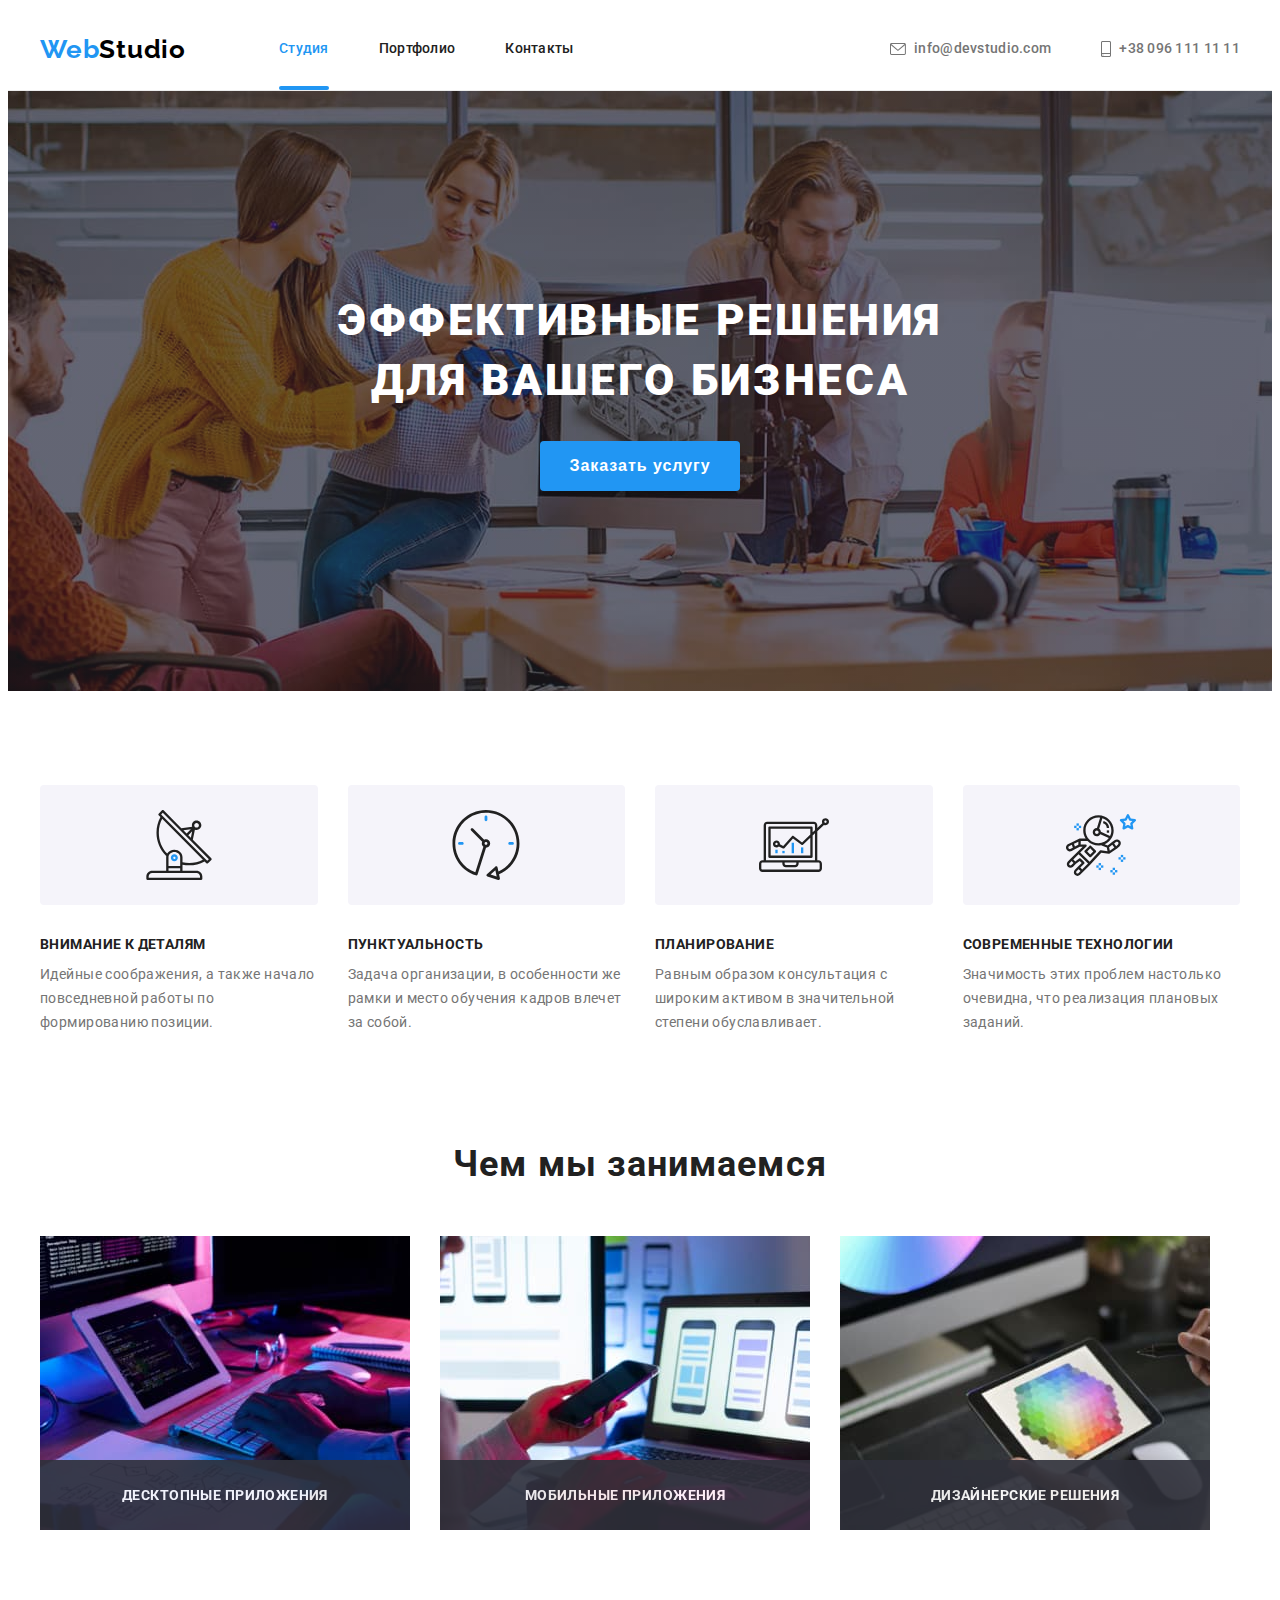
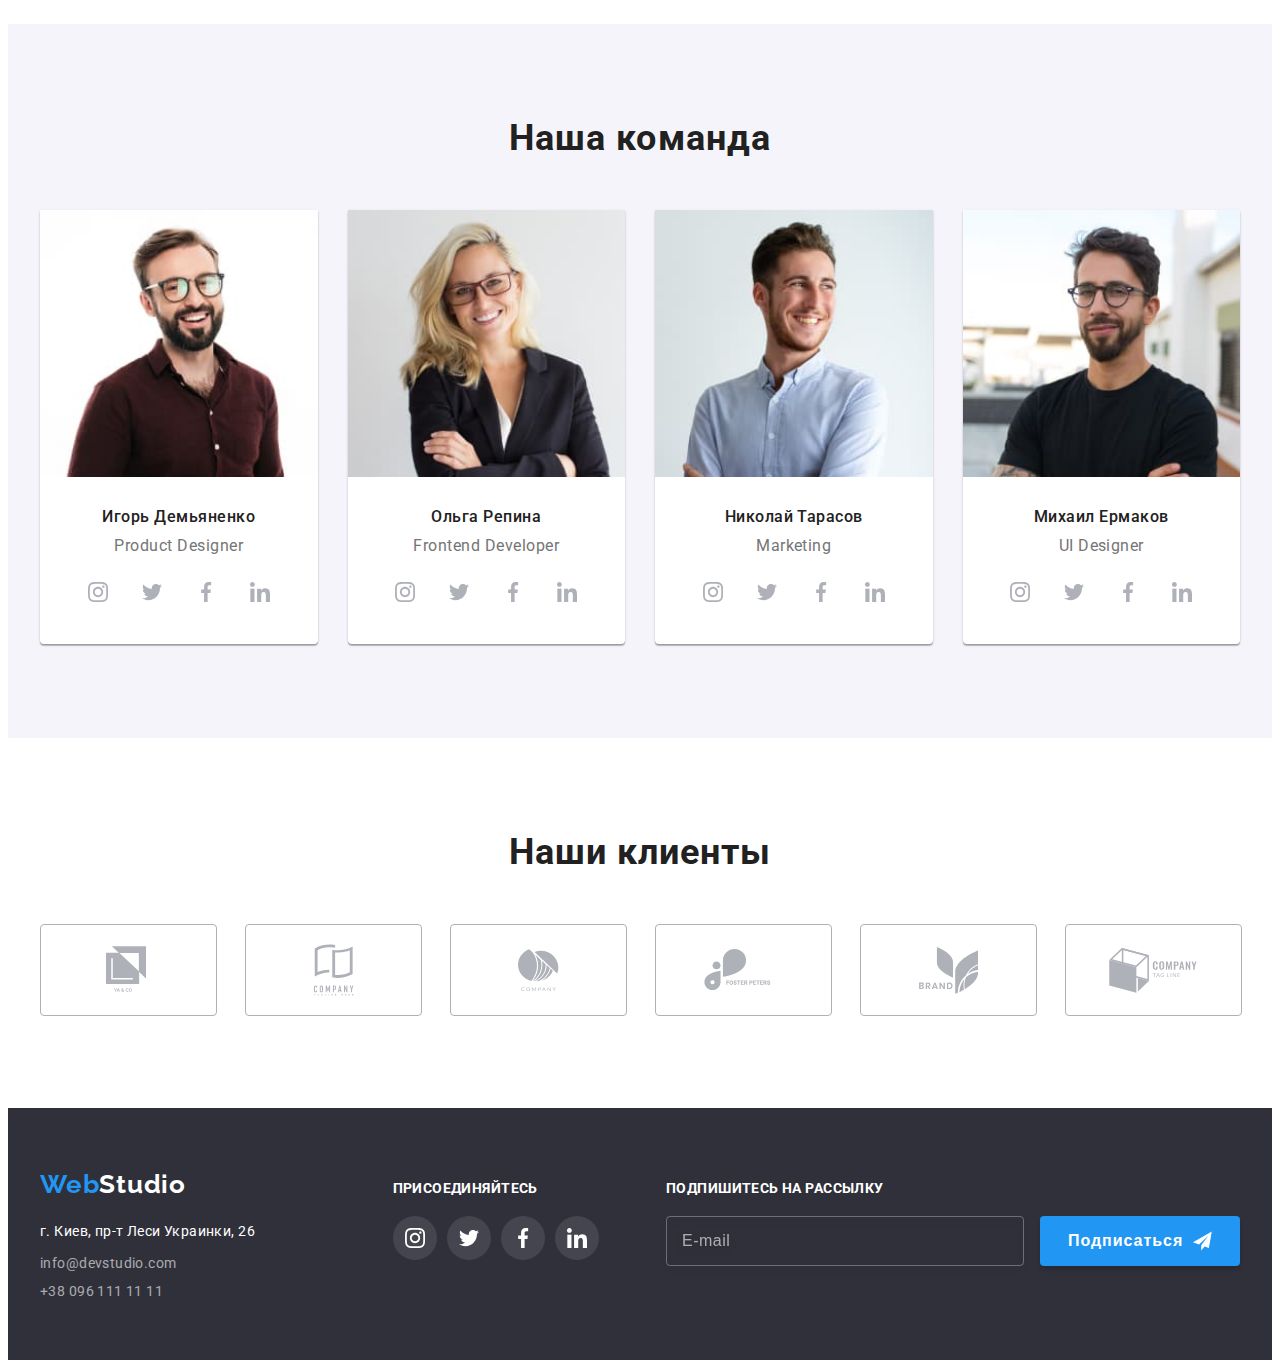
<file: index.html>
<!DOCTYPE html>
<html lang="ru">
<head>
    <meta charset="UTF-8">
    <meta name="viewport" content="width=device-width, initial-scale=1.0">
     <link rel="stylesheet" href="https://cdnjs.cloudflare.com/ajax/libs/modern-normalize/1.0.0/modern-normalize.css" integrity="sha512-Zx6MlUMKSVJoQ+83OwhdILe8cSEsCzfqThJd7J/VA2UrK6Ctj85p+xzqfyuNXE5B1k25uUdmJ2OzItbBy9GHAQ==" crossorigin="anonymous" />
    <link rel="preconnect" href="https://fonts.gstatic.com">
    <link href="https://fonts.googleapis.com/css2?family=Raleway:wght@700&family=Roboto:wght@400;500;700;900&display=swap" rel="stylesheet">
     <link rel="stylesheet" href="./css/main.min.css">
    <title>Web Studio</title>
</head>
<body>
    <header class="header">
        <div class="container">
                <nav class="navigation">
                    <!-- <div class="logo-container"> -->
                    <a class="logo link" href="./index.html"><span class="logo-web">Web</span>Studio</a> 
                   <!-- </div> -->
                    <ul class="navigation-list list">
                      <li class="navigation-list-item"><a class="navigation-list-link link current" href="#">Студия</a></li>
                       <li class="navigation-list-item"><a class="navigation-list-link link" href="./portfolio.html">Портфолио</a></li>
                      <li class="navigation-list-item"><a class="navigation-list-link link" href="#">Контакты</a></li>
                  </ul>   
                   
                </nav> 

                <button type="button" class="burger-btn" data-menu-button>
                      <svg class="burger-icon">
                           <use href="./images/sprite.svg#burger-icon"></use>
                      </svg>
                  </button>

                <ul class="contact-list list">
                        <li class="contact-list-item"><a class="contact-header-link link" href="mailto:info@devstudio.com">
                            <svg class="contact-icon-envelope">
                            <use href="./images/sprite.svg#icon-envelope"></use>
                             </svg>
                             info@devstudio.com</a></li>
                         <li class="contact-list-item"><a class="contact-header-link link" href="tel:+380961111111">
                             <svg class="contact-icon-tel">
                            <use href="./images/sprite.svg#icon-smartphone"></use>
                             </svg>
                            +38 096 111 11 11</a></li>
                  </ul>             
        </div>
        <div class="mobile-menu" data-menu>
            <button type="button" class="mobile-close-btn">
                     <svg class="mobile-close-icon" data-menu-close>
                           <use href="./images/sprite.svg#mobile-close-icon"></use>
                      </svg>    
            </button>
            <ul class="mobile-menu-list list">
                <li class="mobile-menu-item"><a href="#" class="mobile-nav-link link">Студия</a></li>
                <li class="mobile-menu-item"><a href="./portfolio.html" class="mobile-nav-link link">Портфолио</a></li>
                <li class="mobile-menu-item"><a href="" class="mobile-nav-link link">Контакты</a></li>
            </ul>
            <ul class="mobile-contact-list list">
                <li class="mobile-contact-item">
                    <a class="mobile-contact-tel link" href="tel:+380961111111">+38 096 111 11 11</a>
                </li>
                <li class="mobile-contact-item">
                    <a href="mailto:info@devstudio.com" class="mobile-contact-mail link">info@devstudio.com</a>
                </li>
            </ul>
            
            
           <ul class="mobile-social-list list">
               <li class="mobile-social-list-item"><a href="" class="mobile-social-list-link link">Instagram</a>
                <span class="mobile-social-list-line"></span>
            </li>
               <li class="mobile-social-list-item"><a href="" class="mobile-social-list-link link">Twitter</a>
                <span class="mobile-social-list-line"></span>
            </li>
               <li class="mobile-social-list-item"><a href="" class="mobile-social-list-link link">Facebook</a>
                <span class="mobile-social-list-line"></span>
            </li>
               
            <li class="mobile-social-list-item"><a href="" class="mobile-social-list-link link">Linkedin</a>
            </li>
           </ul>
        </div>
    </header>
    <main>
        <!--Секция Hero-->
        <section class="hero">
            
            <div class="container">
            <h1 class="hero-headline">Эффективные решения для вашего бизнеса</h1>
            <div class="hero-button">
            <button data-modal-open class="modal-button" type="button">Заказать услугу</button>
            </div>    
             </div>    
        </section>
       
        <!--секция преимущества-->
        <section class="advantages section-padding">
            <div class="container">
                <h2 class="visually-hidden">Web Studio</h2>
                <ul class="advantages-list list">
                <li class="advantages-list-item">
                    <div class="advantages-icon-container">
                        <svg class="advantages-icon">
                        <use href="./images/sprite.svg#icon-antenna"></use>
                    </svg>
                    </div>
                    <h3 class="advantages-headline">Внимание к деталям</h3>
                    <p class="advantages-paragraph">Идейные соображения, а также начало повседневной работы по формированию позиции.</p>
                </li>
                <li class="advantages-list-item">
                    <div class="advantages-icon-container">
                        <svg class="advantages-icon">
                        <use href="./images/sprite.svg#icon-clock"></use>
                    </svg>
                    </div>
                    <h3 class="advantages-headline">Пунктуальность</h3>
                    <p class="advantages-paragraph">Задача организации, в особенности же рамки и место обучения кадров влечет за собой.</p>
                </li>
                <li class="advantages-list-item">
                    <div class="advantages-icon-container">
                        <svg class="advantages-icon">
                        <use href="./images/sprite.svg#icon-diagram"></use>
                    </svg>
                    </div>
                    <h3 class="advantages-headline">Планирование</h3>
                    <p class="advantages-paragraph">Равным образом консультация с широким активом в значительной степени обуславливает.</p>
                </li>
                <li class="advantages-list-item">
                    <div class="advantages-icon-container">
                        <svg class="advantages-icon">
                        <use href="./images/sprite.svg#icon-astronaut"></use>
                    </svg>
                    </div>
                    <h3 class="advantages-headline">Современные технологии</h3>
                    <p class="advantages-paragraph">Значимость этих проблем настолько очевидна, что реализация плановых заданий.</p>
                </li>
                </ul>      
            </div>      
        </section> 
      
        <!-- секция чем мы занимаемся -->
        
        <section class="what-we-do">
             <div class="what-we-do-cards container ">
                 <h2 class="what-we-do-headline">Чем мы занимаемся</h2>
                     <ul class="what-we-do-list list">
                         <li class="what-we-do-item">
                         <img class="what-we-do-img" src="./images/img1.jpg" alt="код на экране планшета">
                        <div class="what-we-do-lower"><p class="what-we-do-description">Десктопные приложения</p>  
                        </div>
                        </li>
                         <li class="what-we-do-item">
                          <img class="what-we-do-img" src="./images/img2.jpg" alt="макет телефона на экране">
                        <div class="what-we-do-lower"><p class="what-we-do-description">Мобильные приложения</p>    
                        </div>
                        </li>
                          <li class="what-we-do-item">
                         <img class="what-we-do-img" src="./images/img3.jpg" alt="цветовая палитра на экране планшета">
                        <div class="what-we-do-lower"><p class="what-we-do-description">Дизайнерские решения</p>    
                        </div>
                        </li>                
                     </ul>
            </div>
        </section> 
        <!--секция Наша команда-->
     <section class="our-team-section section-padding">
            <div class="our-team container">
                 <h2 class="our-team-headline">Наша команда</h2>
                <ul class="our-team-list list">
                    <li class="our-team-item">
                        
                             <picture>
                                <source media="(min-width: 1200px)" srcset="./images/igor-desktop.jpg 1x, ./images/igor-desktop@2x.jpg 2x"/>
                                <source  media="(min-width: 768px)" srcset="./images/igor-tablet.jpg 1x, ./images/igor-tablet@2x.jpg 2x"/>
                                <source media="(min-width: 480px)" srcset="./images/igor-mobile.jpg 1x, ./images/igor-mobile@2x.jpg 2x"/>
                           
                                <img class="our-team-img" src="./images/igor-mobile.jpg" alt="Игорь Демьяненко" width="450" />
                             </picture>

                        <div class="team-card">
                            <h3 class="our-team-name">Игорь Демьяненко</h3>
                            <p class="our-team-p">Product Designer</p> 
                            <ul class="social-list list">
                            <li class="social-list-item"><a class="social-list-link" href=""><svg class="social-list-icon">
                                <use href="./images/sprite.svg#icon-instagram"></use>
                            </svg></a></li>
                            <li class="social-list-item"><a class="social-list-link" href=""><svg class="social-list-icon">
                                <use href="./images/sprite.svg#icon-twitter"></use>
                            </svg>
                            </a></li>
                            <li class="social-list-item"><a class="social-list-link" href=""><svg class="social-list-icon">
                                <use href="./images/sprite.svg#icon-facebook"></use>
                            </svg></a></li>
                            <li class="social-list-item"><a class="social-list-link" href=""><svg class="social-list-icon">
                                <use href="./images/sprite.svg#icon-linkedin"></use>
                            </svg></a></li> 
                            </ul>                        
                        </div>    
                    </li>
                    <li class="our-team-item">
                        
                            <picture>
                               <source  media="(min-width: 1200px)" srcset="./images/olga-desktop.jpg 1x, ./images/olga-desktop@2x.jpg 2x"/>
                               <source media="(min-width: 768px)" srcset="./images/olga-tablet.jpg 1x, ./images/olga-tablet@2x.jpg 2x"/>
                                <source media="(min-width: 480px)" srcset="./images/olga-mobile.jpg 1x, ./images/olga-mobile@2x.jpg 2x"/>
                             <img class="our-team-img"  src="./images/olga-mobile.jpg" alt="Ольга Репина"/>
                           </picture>

                         <div class="team-card">
                            <h3 class="our-team-name">Ольга Репина</h3>
                            <p class="our-team-p">Frontend Developer</p>
                            <ul class="social-list list">
                            <li class="social-list-item"><a class="social-list-link" href=""><svg class="social-list-icon">
                                <use href="./images/sprite.svg#icon-instagram"></use>
                            </svg></a></li>
                            <li class="social-list-item"><a class="social-list-link" href=""><svg class="social-list-icon">
                                <use href="./images/sprite.svg#icon-twitter"></use>
                            </svg></a></li>
                            <li class="social-list-item"><a class="social-list-link" href=""><svg class="social-list-icon">
                                <use href="./images/sprite.svg#icon-facebook"></use>
                            </svg></a></li>
                            <li class="social-list-item"><a class="social-list-link" href=""><svg class="social-list-icon">
                                <use href="./images/sprite.svg#icon-linkedin"></use>
                            </svg></a></li> 
                            </ul> 
                        </div>    
                    </li>
                        <li class="our-team-item">
                         <picture>
                          <source  media="(min-width: 1200px)" srcset="./images/nikolay-desktop.jpg 1x, ./images/nikolay-desktop@2x.jpg 2x"/>
                               <source media="(min-width: 768px)" srcset="./imagesnikolay-tablet.jpg 1x, ./images/nikolay-tablet@2x.jpg 2x"/>
                                <source media="(min-width: 480px)" srcset="./images/nikolay-mobile.jpg 1x, ./images/nikolay-mobile@2x.jpg 2x"/>
                      
                            <img  class="our-team-img" width="270" src="./images/nikolay.jpg" alt="Николай Тарасов">
                       </picture>
                            <div class="team-card">
                            <h3 class="our-team-name">Николай Тарасов</h3>
                            <p class="our-team-p">Marketing</p>  
                            <ul class="social-list list">
                            <li class="social-list-item"><a class="social-list-link" href=""><svg class="social-list-icon">
                                <use href="./images/sprite.svg#icon-instagram"></use>
                            </svg></a></li>
                            <li class="social-list-item"><a class="social-list-link" href=""><svg class="social-list-icon">
                                <use href="./images/sprite.svg#icon-twitter"></use>
                            </svg></a></li>
                            <li class="social-list-item"><a class="social-list-link" href=""><svg class="social-list-icon">
                                <use href="./images/sprite.svg#icon-facebook"></use>
                            </svg></a></li>
                            <li class="social-list-item"><a class="social-list-link" href=""><svg class="social-list-icon">
                                <use href="./images/sprite.svg#icon-linkedin"></use>
                            </svg></a></li> 
                            </ul>                                                      
                        </div>
                    </li>
                    <li class="our-team-item">
                        <picture>
                             <source  media="(min-width: 1200px)" srcset="./images/mihail-desktop.jpg 1x, ./images/mihail-desktop@2x.jpg 2x"/>
                               <source media="(min-width: 768px)" srcset="./images/mihail-tablet.jpg 1x, ./images/mihail-tablet@2x.jpg 2x"/>
                                <source media="(min-width: 480px)" srcset="./images/mihail-mobile.jpg 1x, ./images/mihail-mobile@2x.jpg 2x"/>
                      
                             <img class="our-team-img" width="270" src="./images/mihail.jpg" alt="Михаил Ермаков">
                        </picture>
                        
                             <div class="team-card">                        
                                 <h3 class="our-team-name">Михаил Ермаков</h3>
                            <p class="our-team-p">UI Designer</p>  
                            <ul class="social-list list">
                            <li class="social-list-item"><a class="social-list-link" href=""><svg class="social-list-icon">
                                <use href="./images/sprite.svg#icon-instagram"></use>
                            </svg></a></li>
                            <li class="social-list-item"><a class="social-list-link" href=""><svg class="social-list-icon">
                                <use href="./images/sprite.svg#icon-twitter"></use>
                            </svg></a></li>
                            <li class="social-list-item"><a class="social-list-link" href=""><svg class="social-list-icon">
                                <use href="./images/sprite.svg#icon-facebook"></use>
                            </svg></a></li>
                            <li class="social-list-item"><a class="social-list-link" href=""><svg class="social-list-icon">
                                <use href="./images/sprite.svg#icon-linkedin"></use>
                            </svg></a></li> 
                            </ul>    
                        </div>     
                    </li>
            </ul>
            </div>
        </section>
        <section class="clients section-padding">
            <div class="container">
                <h2 class="clients-headline">Наши клиенты</h2>
                <ul class="clients-list list">
                    <li class="clients-list-item"><a class="clients-link" href=""> 
                     <svg width="44.2px" height="49.2px" class="client-list-icon">
                                <use  href="./images/sprite.svg#icon-logo-1"></use>
                            </svg>   
                    </a>
                     </li>
                     <li class="clients-list-item"><a class="clients-link" href=""> 
                     <svg width="40px" height="52px" class="client-list-icon">
                                <use href="./images/sprite.svg#icon-logo-2"></use>
                            </svg>   
                    </a>
                     </li>
                     <li class="clients-list-item"><a class="clients-link" href=""> 
                     <svg width="41px" height="42.6px" class="client-list-icon">
                                <use href="./images/sprite.svg#icon-logo-3"></use>
                            </svg>   
                    </a>
                     </li>
                     <li class="clients-list-item"><a class="clients-link" href=""> 
                     <svg width="79.6px" height="42.0px" class="client-list-icon">
                                <use href="./images/sprite.svg#icon-logo-4"></use>
                            </svg>   
                    </a>
                     </li>
                     <li class="clients-list-item"><a class="clients-link" href=""> 
                     <svg width="59px" height="47px" class="client-list-icon">
                                <use href="./images/sprite.svg#icon-logo-5"></use>
                            </svg>   
                    </a>
                     </li>
                     <li class="clients-list-item"><a class="clients-link" href=""> 
                     <svg width="88.48px" height="45.4px" class="client-list-icon">
                                <use href="./images/sprite.svg#icon-logo-6"></use>
                            </svg>   
                    </a>
                     </li>
                </ul>


            </div>
        </section>

    </main>
    <!--футер-->
    <footer class="footer">
        <div class="container">
            <div class="footer-left">
                <a class="logo-studio-footer link" href="./index.html"><span class="logo-web">Web</span>Studio</a> 
                <address class="adress">
                 <ul class="adress-list list">
                     <li class="adress-list-item"><p class="footer-p">г. Киев, пр-т Леси Украинки, 26</p></li>
                       <li class="adress-list-item"><a class="footer-link link" href="mailto:info@devstudio.com">info@devstudio.com</a></li>
                       <li class="adress-list-item"><a class="footer-link link" href="tel:+380961111111">+38 096 111 11 11</a></li>
                     </ul>
                 </address>
            </div>
            <div class="footer-right">
             <p class="footer-call">присоединяйтесь</p>
                <ul class="social-list-footer list">
                            <li class="social-list-item-footer"><a class="social-list-footer-link" href=""><svg class="social-list-icon">
                                <use href="./images/sprite.svg#icon-instagram"></use>
                            </svg></a></li>
                            <li class="social-list-item-footer"><a class="social-list-footer-link" href=""><svg class="social-list-icon">
                                <use href="./images/sprite.svg#icon-twitter"></use>
                            </svg></a></li>
                            <li class="social-list-item-footer"><a class="social-list-footer-link" href=""><svg class="social-list-icon">
                                <use href="./images/sprite.svg#icon-facebook"></use>
                            </svg></a></li>
                            <li class="social-list-item-footer"><a class="social-list-footer-link" href=""><svg class="social-list-icon">
                                <use href="./images/sprite.svg#icon-linkedin"></use>
                            </svg></a></li> 
                </ul>  
             </div>
             <div class="form-footer">
                 <form action="#">
                     <div class="footer-wraper">
                     <p class="footer-call">подпишитесь на рассылку</p>
                     <input  name="user-e-mail" type="email" required class="input-footer" placeholder="E-mail">
                     <button type="submit" class="footer-button">
                         <span class="footer-button-inside">
                            Подписаться <svg class="footer-button-icon">
                                <use href="./images/sprite.svg#icon-send"></use>
                                </svg>
                            </span>
                        </button>
                    </div>
                 </form>
             </div>
        </div>
    </footer>
 
<div class="backdrop is-hidden" data-modal>
    <div class="modal">
        <div class="modal-close">
            <button data-modal-close class="modal-cross-link"> 
                <svg class="modal-icon">
              <use href="./images/sprite.svg#icon-cross"></use>
            </svg>
             </button>
             </div> 
             
            <form action="#" class="modal-form">
                <p class="form-call">Оставьте свои данные, мы вам перезвоним</p>
            
            
            <label class="modal-form-input-label">
                <span class="form-label">Имя</span>
            <span class="modal-form-input-wraper"> <input  name="modal-username" type="text" class="modal-form-input" minlength="2" required>
              <svg class="modal-input-icon">
              <use href="./images/sprite.svg#user"></use>
            </svg>  
            
            </span>
            </label>
            
            
            <label  class="modal-form-input-label">
              <span class="form-label">Телефон</span>
            <span class="modal-form-input-wraper"> <input  name="modal-user-tel" type="tel" pattern="[0-9]{10}" class="modal-form-input" required>
              <svg class="modal-input-icon">
              <use href="./images/sprite.svg#tel"></use>
            </svg>  
            </span>
            </label>

            <label class="modal-form-input-label">
               <span class="form-label">Почта</span>
            <span class="modal-form-input-wraper"> <input  name="modal-mail" type="email" class="modal-form-input" required>
              <svg class="modal-input-icon">
              <use href="./images/sprite.svg#e-mail"></use>
            </svg>  
            </span>
            </label>

            <label for="modal-massage" class="modal-form-input-label">
                <span class="form-label">Комментарий</span> 
                            <textarea name="modal-form-message" placeholder="Введите текст" id="modal-massage" class="modal-form-input-text"></textarea>

            </label>
            
            <div class="policy-wraper">
             <input type="checkbox" name="user-policy" id="policy-check"
                    class="modal-form-check-policy visually-hidden" required>
                <label for="policy-check" class="modal-form-label-policy">Соглашаюсь с рассылкой и принимаю &nbsp;<a href="#" class="link-policy"> Условия
                        договора</a> </label>
            </div>

            <button type="submit" class="modal-form-button" >Отправить</button>
        
              </form>
   
    </div>
    
</div>
<script src="./js/modal.js"></script>
<script src="./js/mobile-menu.js"></script>
</body>
</html>
</file>
<file: css/main.min.css>
:root{--accent-color: #2196F3;--bg-color: #fff;--border-color: #ECECEC;--font-color: #757575;--hero-bg-color: #2F303A;--modal-button-hover:#188CE8;--logo-web-color: #000;--subtitle-font-color: #212121;--block-border-color: #eee;--block-bg:  #F5F4FA;--social-icon-contact: #AFB1B8;--transparent-bg: rgba(255, 255, 255, 0.1);--footer-input: rgba(255, 255, 255, 0.6);--placeholder-form:rgba(117, 117, 117, 0.5);--form-border: rgba(33, 33, 33, 0.2)}.visually-hidden{position:absolute !important;clip:rect(1px 1px 1px 1px);clip:rect(1px, 1px, 1px, 1px);padding:0 !important;border:0 !important;height:1px !important;width:1px !important;overflow:hidden}body{font-family:'Roboto', sans-serif;color:var(--font-color)}p{margin:0}h1,h2,h3,h4,h5,h6{margin:0}img{display:block}ul,ol{margin:0;padding:0}.link{text-decoration:none}.list{list-style:none}.section-padding{padding-bottom:60px;padding-top:60px}@media screen and (min-width: 1200px){.section-padding{padding-bottom:94px;padding-top:94px}}.container{width:100%;padding:0 15px}.header .container{display:flex;align-items:center;justify-content:space-between}@media screen and (min-width: 480px){.container{width:480px;margin:0 auto}}@media screen and (min-width: 768px){.container{width:768px}.header .container{display:flex;align-items:center}}@media screen and (min-width: 1200px){.container{width:1200px}}@media screen and (min-width: 768px){.footer .container{display:flex;flex-wrap:wrap;justify-content:space-around;align-items:baseline}}@media screen and (min-width: 1200px){.footer .container{justify-content:space-between}}@media screen and (max-width: 1199px){.footer .container{text-align:center}}.modal-button{display:block;font-weight:700;font-size:16px;line-height:1.875;font-style:normal;cursor:pointer;margin:0 auto;text-align:center;letter-spacing:0.06em;color:var(--bg-color);background:var(--accent-color);box-shadow:0px 4px 4px rgba(0,0,0,0.15);border-color:transparent;border-radius:4px;min-width:200px;border:0;height:50px;transition-property:background-color;transition-duration:250ms;transition-timing-function:cubic-bezier(0.4, 0, 0.2, 1)}.modal-button:hover,.modal-button:focus{background-color:var(--modal-button-hover)}.social-list{display:flex;justify-content:center;align-items:center}.social-list-item{display:block;width:44px;height:44px}.social-list-item:not(:last-child){margin-right:10px}.social-list-link{display:flex;justify-content:center;align-items:center;background-color:var(--bg-color);border-radius:50%;width:100%;height:100%;fill:var(--social-icon-contact);transition-property:fill, background-color;transition-duration:250ms;transition-timing-function:cubic-bezier(0.4, 0, 0.2, 1)}.social-list-link:hover,.social-list-link:focus{background-color:var(--accent-color);fill:var(--bg-color)}.social-list-footer-link:hover,.social-listfooter-link:focus{background-color:var(--accent-color);fill:var(--bg-color)}.social-list-link:hover,.social-list-link:focus,.social-list-footer-link:hover,.social-list-footer-link:focus{background-color:var(--accent-color);fill:var(--bg-color)}.social-list-icon{width:20px;height:20px;fill:inherit}.logo{font-style:normal;font-weight:700;font-size:24px;line-height:1.16;letter-spacing:0.03em;color:var(--logo-web-color);font-family:Raleway}.logo-web{font-style:normal;font-weight:bold;font-size:24px;line-height:1.16;letter-spacing:0.03em;color:var(--accent-color);font-family:Raleway}.logo.link{padding-top:15px;padding-bottom:15px}@media screen and (min-width: 768px){.logo.link{padding-top:25px;padding-bottom:25px}}@media screen and (min-width: 1200px){.logo{font-size:26px;line-height:1.17}.logo-web{font-size:26px;line-height:1.17}.logo.link{padding-top:24px;padding-bottom:24px}}.modal{position:absolute;top:50%;left:50%;transform:translate(-50%, -50%);width:95%;height:95%;max-height:609px;overflow:scroll;box-shadow:0px 1px 3px rgba(0,0,0,0.12),0px 1px 1px rgba(0,0,0,0.14),0px 2px 1px rgba(0,0,0,0.2);border-radius:4px;background-color:var(--bg-color);padding:40px;opacity:1;transition-property:opacity;transition-duration:250ms;transition-timing-function:cubic-bezier(0.4, 0, 0.2, 1)}@media screen and (min-width: 480px){.modal{max-width:450px;max-height:609px}}@media screen and (min-width: 1200px){.modal{max-width:528px;max-height:581px}}.modal-close{position:absolute;top:8px;right:8px;width:30px;height:30px}.modal-cross-link{background-color:var(--bg-color);display:flex;justify-content:center;align-items:center;width:100%;height:100%;border-radius:50%;border:1px solid rgba(0,0,0,0.1);cursor:pointer;transition-property:fill;transition-duration:250ms;transition-timing-function:cubic-bezier(0.4, 0, 0.2, 1)}.modal-cross-link:hover,.modal-cross-link:focus{fill:var(--accent-color)}.modal-icon{width:11px;height:11px}.modal-form{display:flex;flex-direction:column}.modal-form-button{display:block;font-weight:700;font-size:16px;line-height:1.875;font-style:normal;cursor:pointer;margin:0 auto;text-align:center;letter-spacing:0.06em;color:var(--bg-color);background:var(--accent-color);box-shadow:0px 4px 4px rgba(0,0,0,0.15);border-color:transparent;border-radius:4px;min-width:200px;border:0;height:50px;transition-property:background-color;transition-duration:250ms;transition-timing-function:cubic-bezier(0.4, 0, 0.2, 1)}.modal-form-button:hover,.modal-form-button:focus{background-color:var(--modal-button-hover);cursor:pointer}.modal-form-label{display:block;font-family:Roboto;font-style:normal;font-weight:normal;font-size:12px;line-height:1.166;letter-spacing:0.01em;color:var(--font-color);padding-bottom:12px}.modal-form-label-policy::before{display:inline-block;width:16px;height:15px;border:1px solid black;border-radius:2px;content:"";background-color:var(--bg-color);margin-right:7px}.modal-form-label-policy{display:flex;align-items:center;flex-wrap:wrap;font-style:normal;font-weight:normal;font-size:12px;line-height:1.16;letter-spacing:0.03em;color:var(--font-color)}@media screen and (min-width: 1200px){.modal-form-label-policy{Font-size:14px;line-height:1.71}}.modal-form-label-policy-policy:hover{cursor:pointer}.modal-form-check-policy:checked+.modal-form-label-policy::before{background-color:var(--accent-color);background-image:url(../images/check.svg);background-position:center;border-color:transparent}.modal-form-check-policy:focus+.modal-form-label-policy::before{box-shadow:0 0 0 2px var(--accent-color)}.modal-form-input{display:block;width:100%;height:40px;border:1px solid var(--form-border);box-sizing:border-box;border:1px;border-style:solid;border-color:var(--form-border);border-radius:4px;outline:none;margin-bottom:10px;padding-left:42px;font-family:Roboto;font-style:normal;font-weight:normal;font-size:16px;line-height:1.25;letter-spacing:0.03em;transition-property:border-color;transition-duration:250ms;transition-timing-function:cubic-bezier(0.4, 0, 0.2, 1)}.modal-form-input:focus{border-color:var(--accent-color)}.modal-form-input-wraper{position:relative;display:block}.modal-form-input-text{display:block;padding:12px 16px;margin-bottom:20px;height:120px;width:100%;font-size:14px;line-height:1.143;letter-spacing:0.01em;display:block;width:100%;outline:none;resize:none;border:1px solid;border-radius:4px;border-color:var(--form-border);transition-property:border-color;transition-duration:250ms;transition-timing-function:cubic-bezier(0.4, 0, 0.2, 1)}.modal-form-input-text:focus{border-color:var(--accent-color)}.modal-form-input-text::placeholder{color:var(--placeholder-form)}.modal-input-icon{position:absolute;top:50%;left:12px;transform:translateY(-50%);width:18px;height:18px;fill:var(--subtitle-font-color);transition-property:fill;transition-duration:250ms;transition-timing-function:cubic-bezier(0.4, 0, 0.2, 1)}.modal-form-input:focus+.modal-input-icon{fill:var(--accent-color)}.form-label{font-size:12px;display:block;margin-bottom:4px;color:var(--font-color)}.form-call{font-style:normal;font-weight:700;font-size:20px;line-height:1.15;text-align:center;letter-spacing:0.03em;color:var(--subtitle-font-color);margin-bottom:12px}.policy-wraper{margin:0 auto;margin-bottom:30px}.modal-form-check-policy:checked+.modal-form-label-policy::before{background-color:var(--accent-color);background-image:url(../images/check.svg);background-position:center;border-color:transparent}.link-policy{color:var(--accent-color)}@media screen and (max-width: 767px){.header{padding-top:10px;padding-bottom:10px;border-bottom:1px solid var(--border-color)}.navigation-list{display:none}.contact-list{display:none}.burger-btn{background-color:transparent;padding:0;border:none;display:flex;align-items:center;fill:var(--logo-web-color);transition-property:fill;transition-duration:250ms;transition-timing-function:cubic-bezier(0.4, 0, 0.2, 1)}.burger-btn:hover,.burger-btn:focus{fill:var(--accent-color)}.burger-icon{width:40px;height:40px}.mobile-menu{width:101%;height:100%;max-width:480px;position:absolute;top:0;left:50%;transform:translateX(-50%) translateY(-100%);background-color:var(--bg-color);padding:48px 40px;z-index:10;overflow:hidden;transition-property:transform;transition-duration:250ms;transition-timing-function:cubic-bezier(0.4, 0, 0.2, 1)}.mobile-nav-link{font-style:normal;font-weight:500;font-size:40px;line-height:1.175;text-align:center;letter-spacing:0.02em;color:var(--subtitle-font-color)}.mobile-menu-list{margin-bottom:302px}.mobile-menu-item:not(:last-child),.mobile-contact-item:not(:last-child){margin-bottom:32px}.mobile-contact-tel{font-style:normal;font-weight:500;font-size:34px;line-height:1.17;letter-spacing:0.02em;color:var(--accent-color)}.mobile-contact-mail{font-weight:500;font-size:24px;line-height:1.16;letter-spacing:0.02em;color:var(--font-color)}.mobile-contact-list{margin-bottom:64px}.mobile-social-list{display:flex;flex-direction:row;flex-wrap:wrap}.mobile-social-list-item{display:flex;justify-content:center;align-items:center}.mobile-social-list-link{font-style:normal;font-weight:500;font-size:18px;line-height:1.22;letter-spacing:0.02em;color:var(--accent-color)}.mobile-social-list-line{background-color:var(--form-border);width:22px;height:2px;transform:rotate(90deg)}.mobile-close-icon{width:40px;height:40px;fill:var(--subtitle-font-color);transition-property:fill;transition-duration:250ms;transition-timing-function:cubic-bezier(0.4, 0, 0.2, 1)}.mobile-close-btn{position:absolute;right:15px;top:10px;background-color:transparent;padding:0;border:none;display:flex;align-items:center}.mobile-close-btn:hover .mobile-close-icon{cursor:pointer;fill:var(--accent-color)}.mobile-menu.is-open{transform:translateX(-50%) translateY(0);overflow:scroll}}@media screen and (min-width: 768px){.header{border-bottom:1px solid var(--border-color)}.burger-btn{display:none}.burger-icon{display:none}.mobile-menu{display:none}.mobile-close-icon{display:none}.mobile-close-btn{display:none}.navigation{display:flex;flex-direction:row;flex-wrap:nowrap;align-items:center}.navigation-list{display:flex;flex-direction:row;flex-wrap:wrap;padding:0;margin-left:88px}.navigation-list-item{position:relative}.navigation-list-item:not(:first-child){margin-left:50px}.navigation-list-link{box-sizing:content-box;display:block;padding-top:31px;padding-bottom:31px;font-style:normal;font-weight:500;font-size:14px;line-height:1.333;letter-spacing:0.02em;color:var(--subtitle-font-color);transition-property:color, background-color;transition-duration:250ms;transition-timing-function:cubic-bezier(0.4, 0, 0.2, 1)}.navigation-list-link::after{position:absolute;bottom:-1px;content:"";display:block;width:100%;height:4px;border-radius:2px;background-color:var(--accent-color);transition-property:background-color;transition-duration:250ms;background-color:transparent;transition-timing-function:cubic-bezier(0.4, 0, 0.2, 1)}.navigation-list-link:hover,.navigation-list-link:focus,.navigation-list-link.current{color:var(--accent-color);fill:currentColor}.navigation-list-link.current::after{position:absolute;bottom:-1px;content:"";display:block;width:100%;height:4px;border-radius:2px;background-color:var(--accent-color);transition-property:background-color;transition-duration:250ms;background-color:var(--accent-color);transition-timing-function:cubic-bezier(0.4, 0, 0.2, 1)}.contact-list{display:flex;flex-direction:column;flex-wrap:wrap;padding:0;margin-left:auto}.contact-list-item:not(:last-child){margin-bottom:10px}.contact-header-link{display:block;font-weight:500;font-size:12px;line-height:1.333;letter-spacing:0.02em;color:var(--font-color);fill:currentColor;font-style:normal;display:flex;align-items:center;transition-property:color;transition-duration:250ms;transition-timing-function:cubic-bezier(0.4, 0, 0.2, 1)}.contact-header-link:hover,.contact-header-link:focus{color:var(--accent-color);fill:currentColor}.contact-icon-envelope{display:inline-block;width:14px;height:12px;margin-right:8px;fill:currentColor}.contact-icon-tel{display:inline-block;width:10px;height:14px;margin-right:8px;fill:currentColor}}@media screen and (min-width: 1200px){.navigation-list{margin-left:93px}.navigation-list-item{position:relative}.navigation-list-item:not(:first-child){margin-left:50px}.navigation-list-link{padding-top:31px;padding-bottom:31px;font-style:normal;font-weight:500;font-size:14px;line-height:1.333;letter-spacing:0.02em}.contact-list{display:flex;flex-direction:row;flex-wrap:wrap;padding:0}.contact-list-item:not(:last-child){margin-right:50px;margin-bottom:0}.contact-header-link{display:flex;align-items:center;padding-top:31px;padding-bottom:31px;font-weight:500;font-size:14px;line-height:1.4;letter-spacing:0.02em}.contact-icon-envelope{width:16px;height:12px;margin-right:8px}.contact-icon-tel{width:10px;height:16px;margin-right:8px}}.hero{display:block;padding-top:118px;padding-bottom:118px;max-width:1600px;margin:0 auto;text-align:center;background-color:var(--hero-bg-color);background-image:linear-gradient(rgba(47,48,58,0.4), rgba(47,48,58,0.4)),url("../images/hero-mobile.jpg");background-repeat:no-repeat;background-position:center;background-size:cover}.hero-headline{font-style:normal;font-size:26px;line-height:1.61;text-align:center;letter-spacing:0.06em;text-transform:uppercase;color:var(--bg-color);font-weight:900;max-width:696px;margin:0 auto}.hero-button{margin-top:30px}@media screen and (min-device-pixel-ratio: 2), screen and (min-resolution: 192dpi), screen and (min-resolution: 2dppx){.hero{background-image:linear-gradient(to right, rgba(47,48,58,0.4), rgba(47,48,58,0.4)),url("../images/hero-mobile@2x.jpg")}}@media screen and (min-width: 768px){.hero{background-image:linear-gradient(to right, rgba(47,48,58,0.4), rgba(47,48,58,0.4)),url("../images/hero-tablet.jpg")}.hero-headline{max-width:360px}}@media screen and (min-width: 768px) and (min-device-pixel-ratio: 2), screen and (min-resolution: 192dpi), screen and (min-resolution: 2dppx){.hero{background-image:linear-gradient(to right, rgba(47,48,58,0.4), rgba(47,48,58,0.4)),url("../images/hero-tablet@2x.jpg")}}@media screen and (min-width: 1200px){.hero{padding-top:200px;padding-bottom:200px;background-image:linear-gradient(to right, rgba(47,48,58,0.4), rgba(47,48,58,0.4)),url("../images/hero-desktop.jpg")}.hero-headline{max-width:700px;font-size:44px;line-height:1.363}}@media screen and (min-width: 1200px) and (min-device-pixel-ratio: 2), screen and (min-width: 1200px) and (min-resolution: 192dpi), screen and (min-width: 1200px) and (min-resolution: 2dppx){.hero{background-image:linear-gradient(to right, rgba(47,48,58,0.4), rgba(47,48,58,0.4)),url("../images/hero-desktop@2x.jpg")}}@media screen and (min-width: 768px){.advantages-list{display:flex;flex-wrap:wrap;margin:-15px}}.advantages-list-item{max-width:480px}.advantages-list-item:not(:last-child){margin-bottom:30px}@media screen and (min-width: 768px){.advantages-list-item{width:calc((100% - 2 * 30px) / 2);margin:15px}}@media screen and (min-width: 1200px){.advantages-list-item{width:calc((100% - 4 * 30px) / 4);margin:15px}}.advantages-icon-container{display:flex;justify-content:center;align-items:center;width:100%;height:120px;background-color:var(--block-bg);border-radius:4px;margin-bottom:30px}.advantages-icon{width:70px;height:70px}.advantages-headline{font-style:normal;font-weight:bold;font-size:14px;line-height:1.333;letter-spacing:0.03em;text-transform:uppercase;color:var(--subtitle-font-color);margin-bottom:10px}@media screen and (max-width: 768px){.advantages-headline{text-align:center}}.advantages-paragraph{font-style:normal;font-weight:normal;font-size:14px;line-height:1.714;letter-spacing:0.03em;color:var(--font-color)}.what-we-do{padding-bottom:94px}@media screen and (max-width: 1199px){.what-we-do{display:none}}.what-we-do-headline{font-style:normal;font-weight:bold;font-size:36px;line-height:1.166;text-align:center;letter-spacing:0.03em;color:var(--subtitle-font-color);margin-bottom:50px}.what-we-do-list{display:flex;margin:-15px}.what-we-do-item{margin:15px;width:370px;position:relative}.what-we-do-lower{display:flex;align-items:center;justify-content:center;width:100%;height:70px;position:absolute;bottom:0;width:100%;background-color:var(--hero-bg-color);opacity:0.9;z-index:2}.what-we-do-description{font-weight:bold;font-size:14px;line-height:1.142;text-align:center;letter-spacing:0.03em;text-transform:uppercase;color:var(--bg-color)}.our-team-headline{font-style:normal;font-weight:bold;font-size:36px;line-height:1.166;text-align:center;letter-spacing:0.03em;color:var(--subtitle-font-color);margin-bottom:50px}.our-team-section{background-color:var(--block-bg)}.our-team-list{display:flex;flex-wrap:wrap;margin:-15px}.our-team-item{margin:15px;box-shadow:0px 1px 3px rgba(0,0,0,0.12),0px 1px 1px rgba(0,0,0,0.14),0px 2px 1px rgba(0,0,0,0.2);border-radius:0px 0px 4px 4px;background-color:#fff}@media screen and (max-width: 767px){.our-team-item{max-width:480px}.our-team-item:not(:last-child){margin-bottom:30px}}@media screen and (min-width: 768px){.our-team-item{width:calc((100% - 2 * 30px) / 2);margin:15px}}@media screen and (min-width: 1200px){.our-team-item{width:calc((100% - 4 * 30px) / 4)}}.our-team-name{font-weight:500;font-size:16px;line-height:1.187;text-align:center;letter-spacing:0.03em;color:var(--subtitle-font-color);font-style:normal;margin-bottom:10px}.our-team-p{font-weight:normal;font-size:16px;line-height:1.187;text-align:center;letter-spacing:0.03em;color:var(--font-color);font-style:normal;margin-bottom:15px}.our-team-img{width:100%}.team-card{padding:30px 32px}.clients{background-color:var(--bg-color)}.clients-headline{font-style:normal;font-weight:bold;font-size:36px;line-height:1.166;text-align:center;letter-spacing:0.03em;color:var(--subtitle-font-color);margin-bottom:50px}.clients-list{display:flex;justify-content:center;flex-wrap:wrap;margin:-15px}.clients-list-item{display:block;margin:15px;width:calc((100% - 2 * 30px) / 2);height:90px}@media screen and (min-width: 768px){.clients-list-item{width:calc((100% - 3 * 30px) / 3)}}@media screen and (min-width: 1200px){.clients-list-item{width:calc((100% - 6 * 30px) / 6)}}.clients-link{display:flex;justify-content:center;align-items:center;background-color:var(--bg-color);width:100%;height:100%;border:1px;border-style:solid;border-radius:4px;border-color:var(--social-icon-contact);fill:var(--social-icon-contact);transition-property:fill, background-color;transition-duration:250ms;transition-timing-function:cubic-bezier(0.4, 0, 0.2, 1)}.clients-link:hover,.clients-link:focus{border-color:var(--accent-color);fill:var(--accent-color)}.footer{background-color:var(--hero-bg-color);padding-bottom:60px;padding-top:60px}.footer-container{width:1200px;padding-left:15px;padding-right:15px;margin:0 auto;display:flex}.footer-left{display:flex;flex-direction:column;margin-right:0}@media screen and (min-width: 1200px){.footer-left{margin-right:70px}}.footer-right{padding-top:12px;margin-right:0;display:flex;flex-direction:column}@media screen and (max-width: 1199px){.footer-right-right,.footer-right-left{align-items:center}}@media screen and (min-width: 1200px){.footer-right-right{margin-right:93px}}.footer-p{font-weight:normal;font-size:14px;line-height:1.714;letter-spacing:0.03em;color:var(--bg-color);font-style:normal}.footer-link{font-weight:normal;font-size:14px;line-height:1.174;letter-spacing:0.03em;color:rgba(255,255,255,0.6);font-style:normal;transition-property:color;transition-duration:250ms;transition-timing-function:cubic-bezier(0.4, 0, 0.2, 1)}.footer-link:hover,.footer-link:focus{color:var(--accent-color)}.footer-call{font-style:normal;font-weight:bold;font-size:14px;line-height:16px;letter-spacing:0.03em;text-transform:uppercase;color:var(--bg-color);margin-bottom:20px}.footer-button{width:200px;height:50px;margin:0 auto;background:var(--accent-color);box-shadow:0px 4px 4px rgba(0,0,0,0.15);border-radius:4px;padding:10px 28px;font-weight:bold;font-size:16px;line-height:1.875;letter-spacing:0.06em;color:var(--bg-color);border-style:none;transition-property:background-color;transition-duration:250ms;transition-timing-function:cubic-bezier(0.4, 0, 0.2, 1)}.footer-button-icon{width:24px;height:24px;fill:var(--bg-color);margin-left:10px}.footer-button-inside{display:flex;align-items:center}.footer-button:hover,.footer-button:focus{background-color:var(--modal-button-hover);cursor:pointer}@media screen and (max-width: 1199px){.footer-left,.footer-right{margin-bottom:60px;align-items:center}}@media screen and (max-width: 1199px){.footer-wraper{display:flex;flex-direction:column;align-items:center}}.logo-studio-footer{display:block;font-style:normal;font-weight:bold;font-size:26px;line-height:1.192;letter-spacing:0.03em;color:var(--bg-color);font-family:Raleway;margin-bottom:20px}.adress-list-item:not(:last-child){margin-bottom:9px}.social-list-footer{display:flex}.social-list-footer-link{display:flex;justify-content:center;align-items:center;border-radius:50%;width:100%;height:100%;fill:var(--bg-color);background-color:var(--transparent-bg);transition-property:fill, background-color;transition-duration:250ms;transition-timing-function:cubic-bezier(0.4, 0, 0.2, 1)}.social-list-item-footer{display:block;width:44px;height:44px}.social-list-item-footer:not(:last-child){margin-right:10px}.form-footer{padding-top:12px}.input-footer{padding:15px;width:100%;height:50px;border:1px solid rgba(255,255,255,0.3);box-sizing:border-box;filter:drop-shadow(0px 4px 4px rgba(0,0,0,0.15));border-radius:4px;background-color:transparent;font-size:16px;line-height:1.25;letter-spacing:0.03em;margin-bottom:20px;color:var(--bg-color);margin-right:0}.input-footer:focus{outline:none}.input-footer::placeholder{color:var(--footer-input)}@media screen and (min-width: 480px){.input-footer{width:450px}}@media screen and (min-width: 1200px){.input-footer{width:358px;margin-bottom:0;margin-right:12px}}.backdrop{position:fixed;top:0;left:0;width:100%;height:100%;opacity:1;background-color:rgba(0,0,0,0.2);transition-property:opacity;transition-duration:250ms;transition-timing-function:cubic-bezier(0.4, 0, 0.2, 1);z-index:2}.is-hidden{pointer-events:none;opacity:0}.portfolio{padding-bottom:94px;padding-top:94px}.portfolio-menu-item:nth-child(-n+3){margin-bottom:17px}.portfolio-menu-item:not(:last-child){padding-right:8px}.portfolio-button{font-family:Roboto;padding:6px 22px 6px 22px;font-weight:500;font-size:16px;line-height:1.625;text-align:center;letter-spacing:0.03em;color:var(--subtitle-font-color);background-color:var(--block-bg);border-radius:4px;border-color:transparent;box-shadow:0px 0px 0px rgba(0,0,0,0.25);font-style:normal;border:0px;transition-property:color, background-color, box-shadow;transition-duration:250ms;transition-timing-function:cubic-bezier(0.4, 0, 0.2, 1)}.portfolio-button:hover,.portfolio-button:focus{cursor:pointer;color:var(--bg-color);background-color:var(--accent-color);box-shadow:0px 3px 1px rgba(0,0,0,0.1),0px 1px 2px rgba(0,0,0,0.08),0px 2px 2px rgba(0,0,0,0.12)}.portfolio-button-active{color:var(--bg-color);background-color:var(--accent-color);box-shadow:0px 3px 1px rgba(0,0,0,0.1),0px 1px 2px rgba(0,0,0,0.08),0px 2px 2px rgba(0,0,0,0.12)}.portfolio-list{display:flex;flex-wrap:wrap;margin:-16px}.portfolio-list-item{margin:14px;outline:1px solid var(--block-border-color);box-sizing:border-box;background-color:var(--bg-color);box-shadow:inherit}.portfolio-list-link{display:block}.portfolio-list-link:hover .portfolio-thumb-description,.portfolio-list-link:focus .portfolio-thumb-description{transform:translatey(0%)}.portfolio-list-item:hover,.portfolio-list-item:focus,.portfolio-list-link:focus{box-shadow:0px 1px 1px rgba(0,0,0,0.12),0px 4px 4px rgba(0,0,0,0.06),1px 4px 6px rgba(0,0,0,0.16);cursor:pointer}.portfolio-thumb{position:relative;overflow:hidden}.portfolio-thumb-description{display:flex;align-items:center;position:absolute;width:100%;height:100%;padding-left:24px;padding-right:24px;vertical-align:middle;font-style:normal;font-weight:400;font-size:18px;line-height:1.55;letter-spacing:0.0292em;color:var(--bg-color);transform:translatey(101%);opacity:0.9;background-color:var(--accent-color);transition-property:transform;transition-duration:250ms;transition-timing-function:cubic-bezier(0.4, 0, 0.2, 1)}.portfolio-img{width:100%}.portfolio-card{padding-top:20px;padding:20px;padding-left:24px}.portfolio-headline{font-style:normal;font-size:18px;line-height:2;letter-spacing:0.06em;font-weight:bold;color:var(--subtitle-font-color);margin-bottom:4px}.portfolio-paragraph{font-weight:normal;font-size:16px;line-height:1.875;letter-spacing:0.03em;color:var(--font-color);font-style:normal}.portfolio-list-link:focus .portfolio-thumb-desciption{opacity:0.9}.menu{display:flex;flex-wrap:wrap;margin-bottom:50px}@media screen and (min-width: 768px){.menu{justify-content:center}}
/*# sourceMappingURL=main.min.css.map */
</file>
